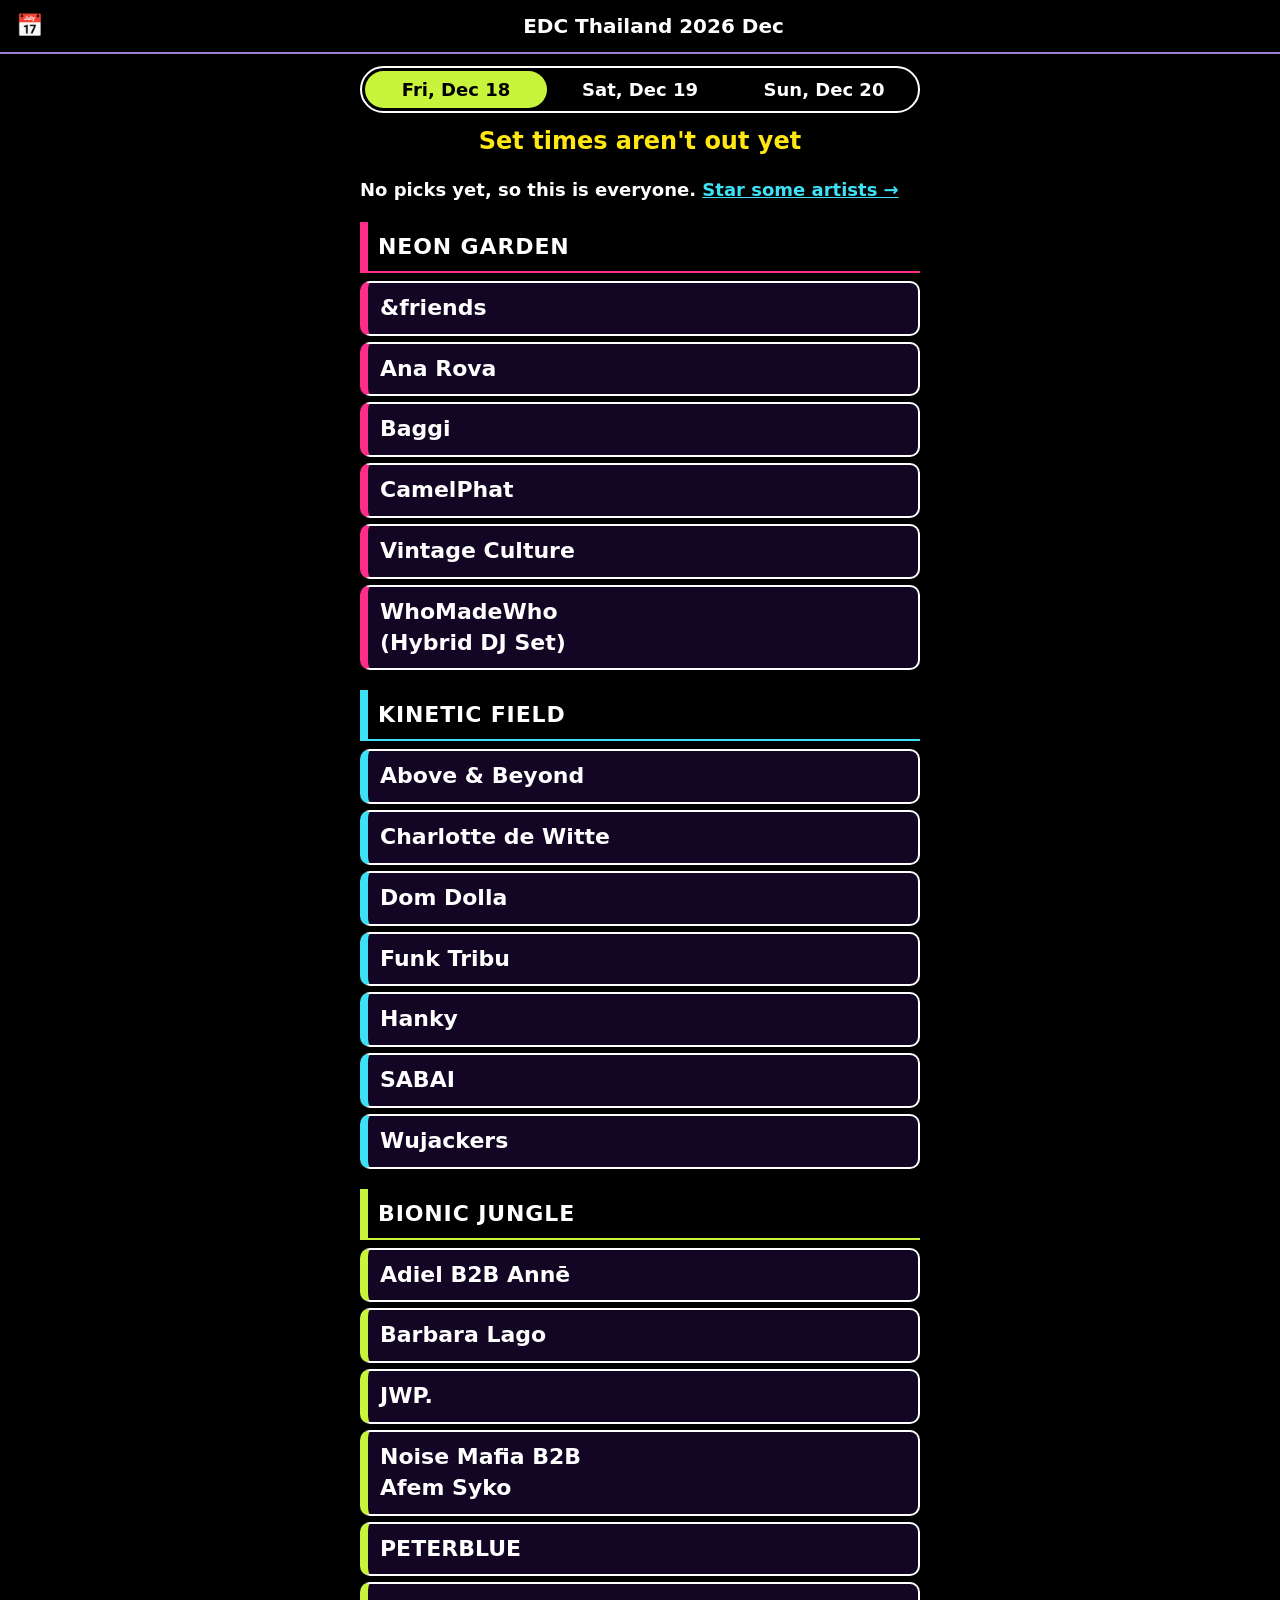
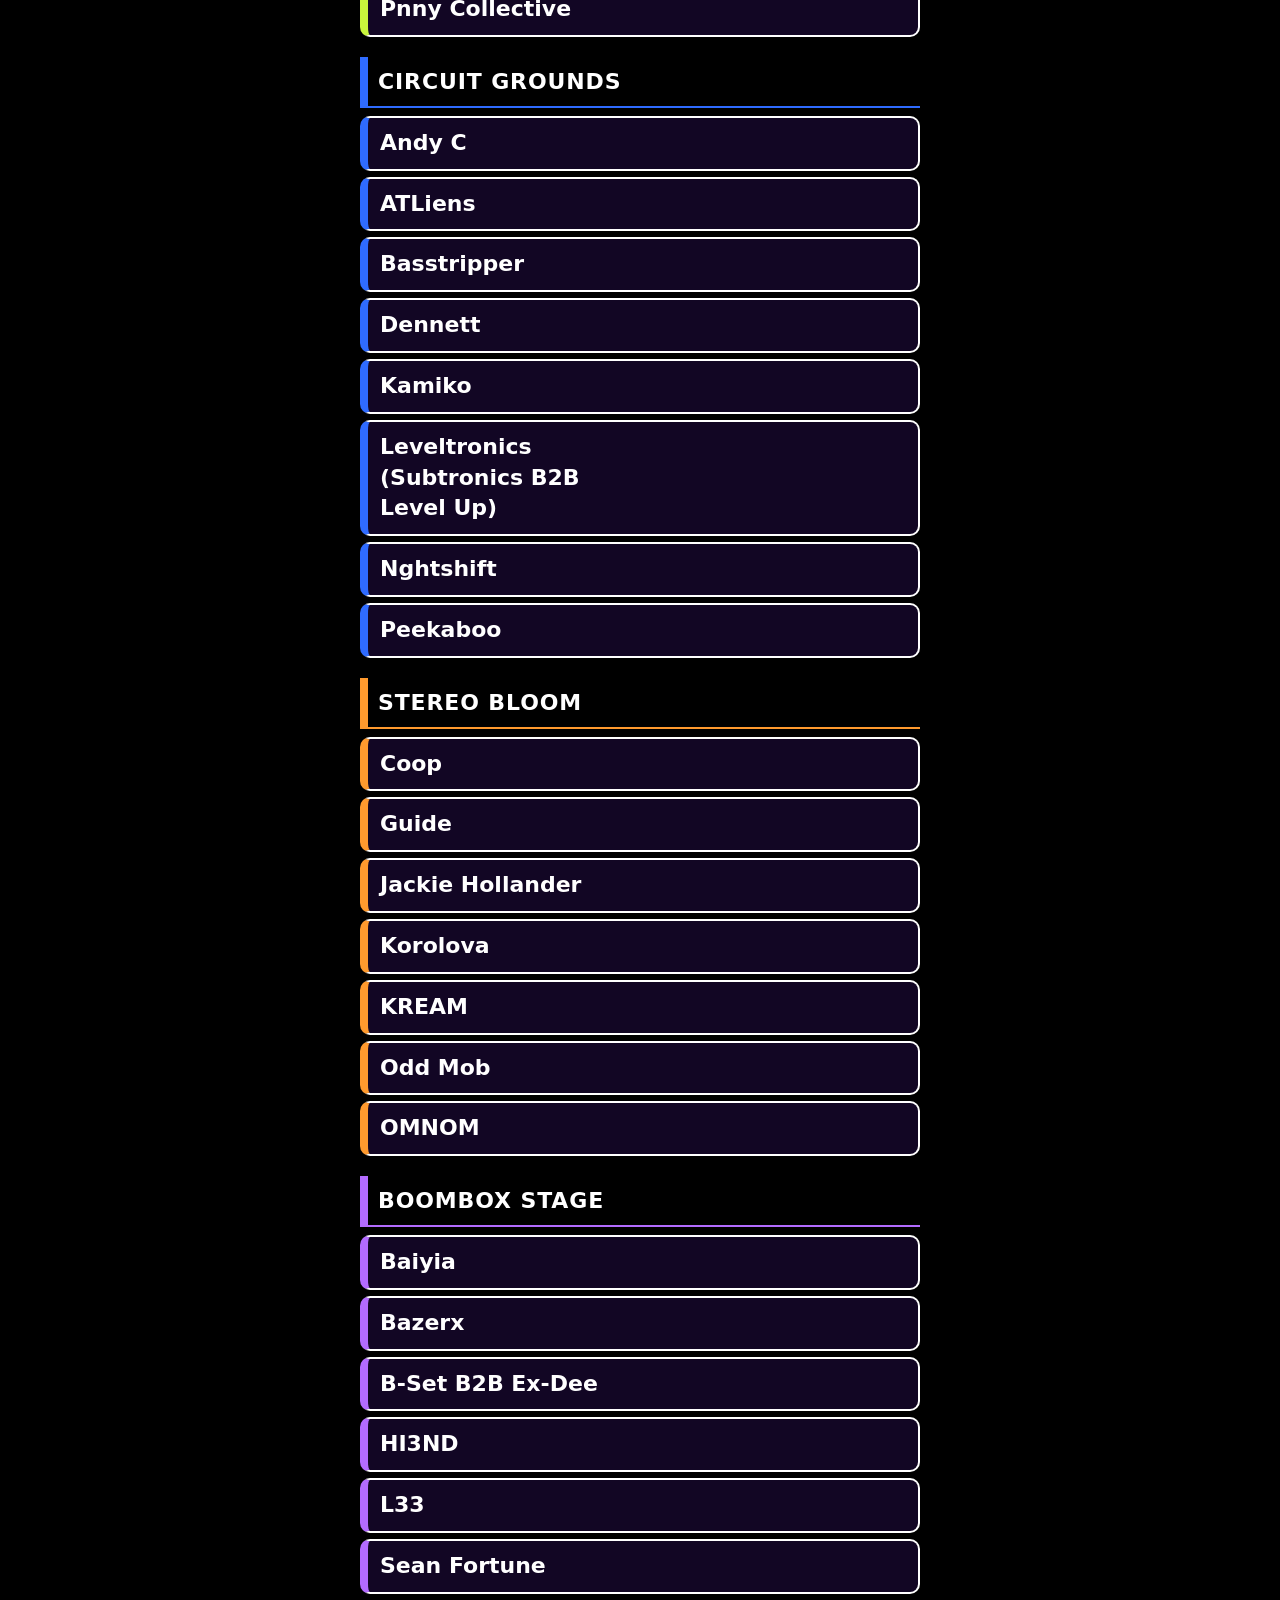
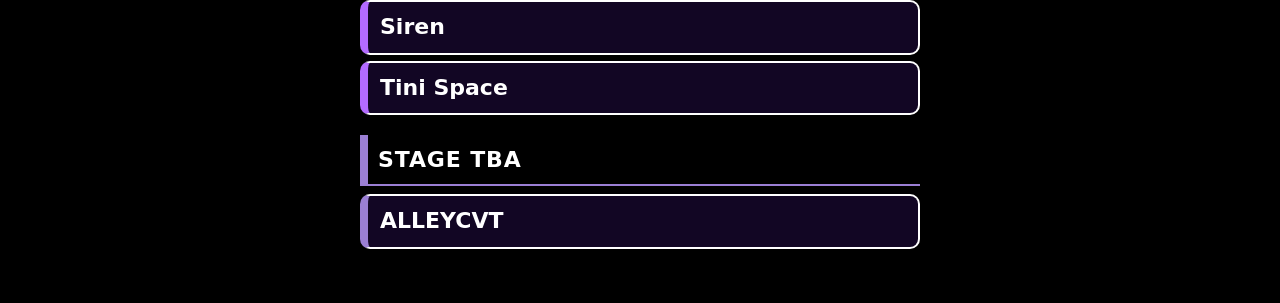
<file: now.html>
<!doctype html>
<html lang="en">
<head>
  <meta charset="utf-8">
  <meta name="viewport" content="width=device-width, initial-scale=1">
  <title>PARTY MODE</title>
  <link rel="icon" href="favicon.svg" type="image/svg+xml">
  <link rel="stylesheet" href="style.css">
</head>
<body class="go-page">
  <header class="bar">
    <a id="back" href="index.html" aria-label="Back to lineup" title="Lineup">📅</a>
    <span id="title" class="muted">PARTY MODE</span>
    <span id="clock"></span>
  </header>
  <nav id="days" class="seg" aria-label="Your days" hidden></nav>
  <main id="lineup" aria-live="polite"><p class="muted">Loading…</p></main>
  <!-- The chosen day's picks on a time scale, below the Now/Next cards. -->
  <section id="full" hidden>
    <h2 id="full-title">Timeline</h2>
    <div id="timeline"></div>
  </section>
  <script type="module" src="now.js"></script>
</body>
</html>
</file>
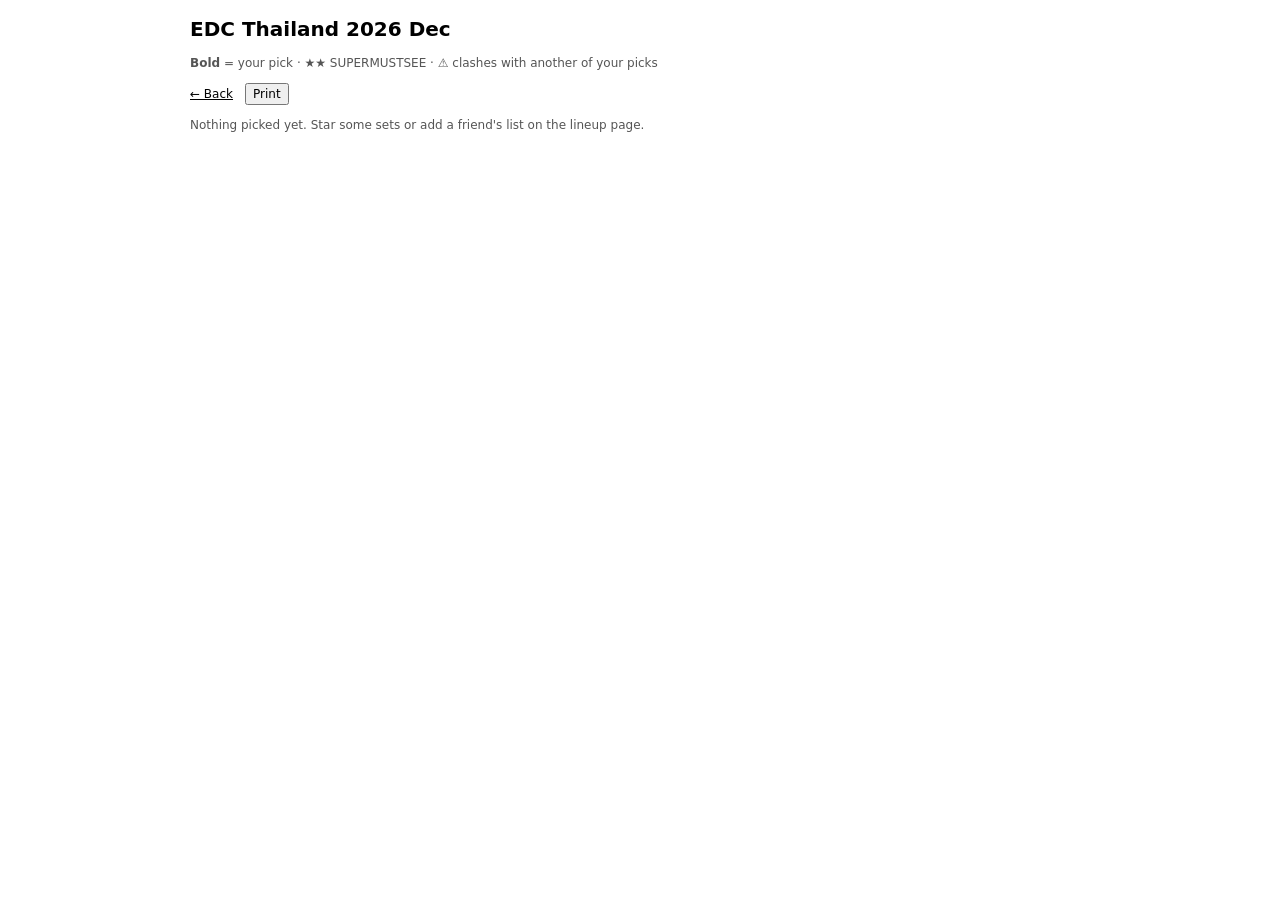
<file: print.html>
<!doctype html>
<html lang="en">
<head>
  <meta charset="utf-8">
  <meta name="viewport" content="width=device-width, initial-scale=1">
  <title>Printable lineup</title>
  <link rel="icon" href="favicon.svg" type="image/svg+xml">
  <!-- Own styles, not style.css: plain black on white so it prints cleanly on any printer. -->
  <style>
    body { margin: 0 auto; max-width: 900px; padding: 16px; font: 12px/1.35 system-ui, sans-serif; color: #000; background: #fff; }
    h1 { font-size: 20px; margin: 0 0 4px; }
    h2 { font-size: 15px; margin: 18px 0 6px; border-bottom: 2px solid #000; page-break-after: avoid; }
    .controls { display: flex; gap: 12px; align-items: center; margin: 8px 0; }
    .controls a, .controls button { color: #000; font: inherit; }
    table { width: 100%; border-collapse: collapse; }
    th, td { text-align: left; padding: 3px 6px; border-bottom: 1px solid #999; vertical-align: top; }
    th { border-bottom: 1px solid #000; }
    tr { page-break-inside: avoid; }
    td.time { white-space: nowrap; width: 1%; }
    tr.fav td.artist { font-weight: 700; }
    .muted { color: #555; }
    section { page-break-inside: auto; }
    @media print {
      .controls { display: none; }
      body { padding: 0; max-width: none; }
      section + section { page-break-before: always; }
    }
  </style>
</head>
<body>
  <h1 id="title">Line Us Up</h1>
  <p class="muted"><b>Bold</b> = your pick · ★★ SUPERMUSTSEE · ⚠ clashes with another of your picks</p>
  <div class="controls">
    <a id="back" href="index.html">← Back</a>
    <button onclick="print()">Print</button>
  </div>
  <main id="lineup"><p class="muted">Loading lineup…</p></main>
  <script type="module" src="print.js"></script>
</body>
</html>
</file>
<file: style.css>
/* Palette from the EDC Thailand 2026 poster: night purple, magenta glow, cyan/lime/yellow neon. Dark only, like the poster. */
:root {
  color-scheme: dark;
  --bg: #1a0838;      /* night sky */
  --surface: #2a0f52; /* set cells, cards */
  --raised: #351566;  /* hover / menus */
  --glow: #7a1a8c;    /* magenta haze behind the lineup */
  --fg: #f6eeff;
  --muted: #bba6e3;
  --line: #4a2380;
  --accent: #ff2d8a;  /* "Rhythm Park" pink */
  --cyan: #3ee0f5;    /* Friday */
  --lime: #c8f53c;    /* Sunday / edc logo */
  --yellow: #ffe714;  /* "Thailand 2026" */
  --blue: #2f6bff;    /* date banner */
  --warn: #ff9a2e;    /* flower-petal orange */
  --r: 10px;
}
* { box-sizing: border-box; }
body { min-height: 100vh; margin: 0 auto; max-width: 1280px; padding: 0 16px 48px; font: 15px/1.4 system-ui, sans-serif; color: var(--fg);
  background: var(--bg) radial-gradient(ellipse 120% 500px at 50% 0, var(--glow), transparent) no-repeat; }
h1 { margin: 0; font-size: clamp(26px, 5vw, 40px); line-height: 1.1; color: var(--yellow); letter-spacing: .02em; text-transform: uppercase;
  text-shadow: 0 0 24px color-mix(in srgb, var(--yellow) 35%, transparent); }
a { color: var(--cyan); }
.muted { color: var(--muted); font-size: 13px; }
.toolbar { display: flex; flex-wrap: wrap; gap: 8px; margin: 8px 0; align-items: center; }
button, .button, input, select { font: inherit; font-size: 14px; padding: 7px 12px; border: 1px solid var(--line); border-radius: var(--r); background: var(--surface); color: var(--fg); }
button, .button, summary { cursor: pointer; }
button:hover, .button:hover, select:hover { border-color: var(--cyan); }
:focus-visible { outline: 2px solid var(--cyan); outline-offset: 2px; }
.danger { color: #ff5c7a; }
.ghost { background: transparent; }
/* edc-logo gradient */
.go { display: inline-block; background: linear-gradient(90deg, var(--cyan), var(--lime)); color: var(--bg); border: none; text-decoration: none; font-weight: 800; padding: 10px 18px;
  box-shadow: 0 0 20px color-mix(in srgb, var(--lime) 35%, transparent); white-space: nowrap; }
.go:hover { filter: brightness(1.1); }
/* PARTY MODE: gradient tile is 2x the button, starts and ends on cyan, and shifts right by one tile per loop, so it cycles seamlessly. */
#letsgo { background: linear-gradient(90deg, var(--cyan), var(--lime), var(--yellow), var(--accent), var(--cyan)) 0 0 / 200% 100%; animation: party 2.67s linear infinite; } /* 4s original, 1.5x speed */
@keyframes party { to { background-position: -200% 0; } }
@media (prefers-reduced-motion: reduce) { #letsgo { animation: none; } }

/* index.html: title bar, "who's going" panel, then the day/search/filter bar */
.top { display: flex; justify-content: space-between; align-items: center; gap: 16px; padding: 24px 0 12px 16px; }
.top p { margin: 6px 0 0; }
.top-actions { display: flex; gap: 8px; align-items: center; flex-shrink: 0; }
.top-actions a { text-decoration: none; }
.panel { display: flex; flex-wrap: wrap; align-items: center; gap: 8px; padding: 10px 12px; margin-bottom: 12px;
  border: 1px solid var(--line); border-radius: var(--r); background: color-mix(in srgb, var(--surface) 70%, transparent); }
.name { display: flex; align-items: center; gap: 6px; color: var(--muted); font-size: 14px; }
.name input { width: 9em; }
#friends { display: contents; }
.menu { position: relative; margin-left: auto; }
.menu summary { list-style: none; }
.menu summary::-webkit-details-marker { display: none; }
.menu-panel { position: absolute; right: 0; top: calc(100% + 6px); z-index: 10; display: flex; flex-direction: column; gap: 4px; min-width: 220px; padding: 6px;
  border: 1px solid var(--line); border-radius: var(--r); background: var(--raised); box-shadow: 0 12px 32px #0008; }
.menu-panel button, .menu-panel .button { border: none; background: none; text-align: left; }
.menu-panel button:hover, .menu-panel .button:hover { background: var(--surface); }
.menu-panel hr { width: 100%; border: none; border-top: 1px solid var(--line); margin: 2px 0; }
.controls { display: flex; flex-wrap: wrap; gap: 8px; align-items: center; margin-bottom: 12px; }
/* day picker: one segmented pill */
.seg { display: inline-flex; padding: 3px; gap: 2px; border: 1px solid var(--line); border-radius: 999px; background: var(--surface); }
.seg button { border: none; border-radius: 999px; background: none; padding: 6px 14px; font-weight: 600; color: var(--muted); }
.seg button:hover { color: var(--fg); }
.seg button[aria-pressed="true"] { background: var(--lime); color: var(--bg); }

/* now.html: a focused "where to be" view. Big Now/Next cards, tinted by stage colour. */
/* Header spans the full page; the content below stays a narrow column. */
.go-page { max-width: none; }
.go-page > :not(.bar) { max-width: 560px; margin-left: auto; margin-right: auto; }
.go-page .bar { margin: 0 -16px; padding: 12px 16px; } /* cancel body's side padding so the bar meets the screen edges */
.go-page #lineup { border: none; background: none; padding: 0; }
.bar { position: sticky; top: 0; z-index: 5; display: flex; align-items: center; gap: 12px; padding: 12px 0; background: var(--bg); }
.bar a { text-decoration: none; font-weight: 600; }
.bar #back { font-size: 22px; line-height: 1; }
.footer .coffee { margin-left: auto; padding: 6px 14px; }
.footer { top: auto; bottom: 0; margin: 24px -16px -48px; padding: 12px 16px; border-top: 1px solid var(--line); flex-wrap: wrap; font-size: 14px; }
.bar #title { flex: 1; text-align: center; overflow: hidden; text-overflow: ellipsis; white-space: nowrap; }
/* PARTY MODE is high contrast for blurry vision: used at night, in crowds, at a glance. Big bold text, near-black
   backgrounds, no glows or gradients that soften edges. Stage colour is only a thick bar, never text (some stage
   neons, like the blue, are too dim to read as text). Scoped to .go-page where the names clash: Tom Select also uses .focus (wrapper) and .option (dropdown items). */
#clock { font-size: 30px; font-weight: 800; font-variant-numeric: tabular-nums; color: var(--fg); }
.starts { margin: 12px 0; font-size: 24px; font-weight: 700; text-align: center; color: var(--yellow); }
.go-page .focus { --stage: var(--accent); margin: 12px 0; padding: 18px 20px; border-radius: 16px; background: var(--surface);
  border: 3px solid var(--fg); border-left: 12px solid var(--stage); }
.go-page .focus .label { font-size: 18px; font-weight: 800; text-transform: uppercase; letter-spacing: .08em; color: var(--fg); }
.go-page .focus .label b { font-size: 22px; }
.go-page .focus .where { margin-top: 6px; font-size: 22px; font-weight: 800; text-transform: uppercase; letter-spacing: .04em; }
.go-page .focus .who { font-size: clamp(32px, 10vw, 48px); font-weight: 900; line-height: 1.1; overflow-wrap: anywhere; }
.go-page .focus.now .who { font-size: clamp(96px, 30vw, 144px); line-height: 1; } /* 3x: the act playing now, readable from arm's length */
.go-page .focus .row { display: flex; justify-content: space-between; margin-top: 16px; font-size: 22px; font-weight: 700; font-variant-numeric: tabular-nums; }
.go-page .focus .people:not(:empty) { margin-top: 14px; }
.live { color: #ff3b3b; } /* solid, not blinking: a blinking dot is hard to find when blurry */
.progress { height: 14px; margin-top: 14px; border-radius: 7px; background: #333; border: 1px solid var(--fg); overflow: hidden; }
.progress span { display: block; height: 100%; background: var(--fg); }
.go-page .focus.next .where { font-size: 28px; }
.go-page .focus.free, .go-page .focus.empty { --stage: var(--line); text-align: center; }
.go-page .focus.free .who, .go-page .focus.empty .who { font-size: 28px; }
.go-page .focus.pick { --stage: var(--warn); }
.options { display: grid; grid-template-columns: repeat(auto-fit, minmax(150px, 1fr)); gap: 10px; margin-top: 10px; }
.go-page .option { padding: 12px; border-radius: 12px; border: 2px solid var(--fg); border-left: 8px solid var(--stage); background: var(--bg); }
.go-page .focus .option .where { font-size: 18px; margin: 0; }
.go-page .focus .option .who { font-size: 28px; }
.later { list-style: none; margin: 0; padding: 0; }
.later li { display: flex; align-items: center; gap: 12px; padding: 10px 12px; margin-bottom: 6px; border-radius: 10px; font-size: 20px;
  border: 2px solid var(--line); border-left: 8px solid var(--stage); background: var(--surface); }
.later time { font-size: 22px; font-weight: 900; font-variant-numeric: tabular-nums; }
.later li > span:nth-child(2), .later .grow { flex: 1; }
.go-page h2.stage { margin: 20px 0 8px; padding-left: 10px; border-left: 8px solid var(--stage); text-transform: uppercase; letter-spacing: .04em; }
#full { margin-top: 24px; }
.go-page #days { display: flex; width: 100%; margin-top: 12px; }
.go-page #days[hidden] { display: none; }
.go-page #days { border: 2px solid var(--fg); background: var(--bg); }
.go-page #days button { flex: 1; font-size: 18px; font-weight: 800; color: var(--fg); }
.go-page #days button[aria-pressed="true"] { background: var(--lime); color: #000; } /* black on lime: 16:1 */
#full h2 { margin: 0 0 12px; }
/* Timeline: heights are proportional to time (except capped breaks), so the now line can sit at the exact moment. */
.timeline { position: relative; }
.cluster { position: relative; }
.card { position: absolute; overflow: hidden; padding: 4px 10px; border: 1px solid var(--line); border-radius: 8px; background: var(--surface); font-size: 15px; font-weight: 700; }
.card .where { font-size: 13px; text-transform: uppercase; letter-spacing: .05em; }
.card.playing { border: 3px solid var(--fg); }
.card.past { opacity: .55; }
.card .artist { font-size: 21px; line-height: 1.1; overflow-wrap: anywhere; } /* 1.5x the default 14px */
.card.must { outline: 2px solid var(--yellow); }
.gap { display: flex; align-items: center; justify-content: center; font-size: 28px; }
.nowline { position: absolute; left: -8px; right: 0; z-index: 100; /* above any stack of clashing cards */ border-top: 4px solid var(--lime); pointer-events: none; }
.nowline span { position: absolute; right: 0; top: -14px; background: var(--lime); color: #000; font-size: 18px; font-weight: 700; padding: 1px 6px; border-radius: 8px; }

/* Tom Select search box, kept plain: looks like the other inputs and is one fixed line. Picked items are hidden in the box and
   shown as chips in their own row below (#picks), so typing and picking never change the box's size. */
.ts-wrapper { flex: 1 1 240px; min-width: 0; }
.ts-wrapper .ts-control, .ts-wrapper.multi.has-items .ts-control, .ts-wrapper.focus .ts-control {
  height: 36px; padding: 0 12px; flex-wrap: nowrap; align-items: center; overflow: hidden;
  background: var(--surface); color: var(--fg); border: 1px solid var(--line); border-radius: var(--r); box-shadow: none; font-size: 14px; }
.ts-wrapper.focus .ts-control { border-color: var(--cyan); }
.ts-wrapper.multi .ts-control > .item { display: none; }
.ts-control input, .has-items .ts-control > input { flex: 1 0 80px; min-width: 80px; margin: 0 !important; color: var(--fg); }
.ts-dropdown { margin-top: 4px; background: var(--surface); color: var(--fg); border: 1px solid var(--line); border-radius: var(--r); box-shadow: none; font-size: 14px; }
.ts-dropdown .active { background: var(--raised); color: var(--fg); }
.ts-dropdown .optgroup-header { background: var(--surface); color: var(--muted); font-size: 12px; text-transform: uppercase; letter-spacing: .05em; }
/* Search picks row: full width under the controls, gone when empty. Artists pink, genres cyan. */
.picks { flex-basis: 100%; display: flex; flex-wrap: wrap; gap: 6px; }
.picks:empty { display: none; }
.pick { padding: 2px 10px; border: 1px solid var(--accent); border-radius: 999px; background: none; color: var(--accent); font-size: 13px; }
.pick.genre { border-color: var(--cyan); color: var(--cyan); }
.pick:hover { background: var(--raised); }

/* Timetable. Never scrolls itself: full height, and stage columns shrink to fit the width (stage headers stick to the page). */
#lineup { border: 1px solid var(--line); border-radius: var(--r); background: color-mix(in srgb, var(--bg) 60%, transparent); padding: 0 6px 6px 0; }
.set, .stage { overflow-wrap: anywhere; }
.grid { display: grid; grid-auto-rows: minmax(7px, auto); column-gap: 6px; position: relative; }
.stage { grid-row: 1; position: sticky; top: 0; z-index: 2; background: var(--bg); padding: 10px 8px 8px; font-size: 13px; font-weight: 700; color: var(--cyan);
  text-transform: uppercase; letter-spacing: .05em; border-bottom: 2px solid var(--accent); }
.tick { grid-column: 1; position: sticky; left: 0; z-index: 1; font-size: 11px; color: var(--muted); font-variant-numeric: tabular-nums; border-top: 1px dashed var(--line); padding: 2px 6px; }
.set { margin: 2px 0; padding: 6px 8px; border: 1px solid transparent; border-left: 3px solid var(--line); border-radius: 8px; font-size: 13px; overflow: hidden;
  background: var(--surface); transition: background .15s; }
.set:hover { background: var(--raised); }
.set.fav { border-color: var(--accent); background: color-mix(in srgb, var(--accent) 14%, var(--surface)); box-shadow: 0 0 12px color-mix(in srgb, var(--accent) 40%, transparent); }
/* Starred cards beat at 70bpm (60s / 70 = .857s): a 3px ring grows out and back. A box-shadow, so neighbours never move. */
.set.fav { animation: beat .857s ease-in-out infinite; }
@keyframes beat { 50% { box-shadow: 0 0 0 3px var(--accent), 0 0 12px color-mix(in srgb, var(--accent) 40%, transparent); } }
/* Off on touch phones too: a forever-repainting shadow on every starred card drains battery. */
@media (prefers-reduced-motion: reduce), (pointer: coarse) { .set.fav { animation: none; } }
.set.dim { opacity: .25; }
.artist { font-weight: 700; font-size: 14px; line-height: 1.2; }
.meta { color: var(--muted); font-size: 12px; margin-top: 2px; }
.links { margin-top: 4px; }
.links a { color: var(--muted); font-size: 11px; text-decoration: none; margin-right: 6px; }
.links a:hover { color: var(--cyan); text-decoration: underline; }
/* Brand logo tinted via mask so one SVG source works in any colour */
.links a.logo { display: inline-block; width: 16px; height: 16px; vertical-align: middle; background: var(--brand); -webkit-mask: var(--logo) center / contain no-repeat; mask: var(--logo) center / contain no-repeat; }
.links a.logo:hover { transform: scale(1.15); }
.clash { color: var(--warn); font-size: 12px; }
.star { float: right; font-size: 20px; line-height: 1; border: none; background: none; padding: 0 0 0 4px; color: var(--yellow); }
.star:hover { transform: scale(1.15); }
.chip { display: inline-flex; align-items: center; gap: 4px; font-size: 13px; padding: 3px 10px 3px 6px; border-radius: 999px; background: var(--line); vertical-align: middle; }
/* outline keeps the black ranger visible on the dark background */
.person svg { vertical-align: middle; stroke: var(--fg); stroke-width: 1; }
.person.must svg { stroke: var(--yellow); stroke-width: 2.5; }
.chip button { border: none; background: none; padding: 0 0 0 4px; font-size: 12px; color: var(--muted); }

@media (max-width: 600px) {
  .top { padding: 10px 0 8px; gap: 8px; } /* compact header: title + buttons share one short row */
  h1 { font-size: 20px; }
  .top p { margin-top: 2px; font-size: 12px; line-height: 1.3; }
  .top-actions { gap: 6px; }
  .top-actions .button, #letsgo { padding: 6px 10px; font-size: 12px; }
  .menu { margin-left: 0; }
  .menu-panel { left: 0; right: auto; }
  .seg { width: 100%; }
  .seg button { flex: 1; padding: 6px 4px; }
  #filter { flex: 1; }
  /* Phones get .list (app.js) instead of the stage grid: full-width cards, so normal sizes fit. */
  #lineup { padding: 6px; }
  .footer { position: static; } /* sticky footer eats too much of a small screen */
  .list .set { margin: 0 0 6px; padding: 8px 10px; }
  .list .artist { font-size: 16px; }
  .list .star { font-size: 26px; padding: 4px 0 8px 12px; } /* bigger thumb target */
  .list .links a.logo { width: 20px; height: 20px; margin-right: 10px; }
}
/* Phone list: links hidden until the card is tapped (.open); the artist name is a plain-looking toggle button */
.list .links { display: none; }
.list .open .links { display: block; }
.list .set { cursor: pointer; }
.list button.artist { display: block; border: none; background: none; padding: 0; color: inherit; text-align: left; font: inherit; font-weight: 700; font-size: 16px; }
.where { color: var(--stage); font-size: 11px; font-weight: 700; text-transform: uppercase; letter-spacing: .05em; }
/* Stage colour strip on the left of every set/card (--stage set inline per stage); last so it beats fav/playing borders. */
.set, .set.fav, .card, .card.playing { border-left: 6px solid var(--stage, var(--line)); }
.stage { border-bottom-color: var(--stage, var(--accent)); }

/* Artists announced for a day but without set times yet */
.tba { margin: 16px 0 6px; font-size: 15px; }
/* Scrolls right-to-left: the span's 100% left padding starts the text off the right edge. */
.marquee { overflow: hidden; white-space: nowrap; }
.marquee span { display: inline-block; padding-left: 100%; animation: marquee 12s linear infinite; }
@keyframes marquee { to { transform: translateX(-100%); } }
@media (prefers-reduced-motion: reduce) { .marquee span { padding-left: 0; animation: none; } }

/* now.html page tokens (high contrast, see PARTY MODE above) and its versions of rules shared with index.html. */
.go-page { --bg: #000; --surface: #120624; --fg: #fff; --muted: #e8dfff; --line: #9b7fd4;
  background: var(--bg); font-size: 20px; font-weight: 600; }
/* Big pupils smear small, thin or coloured text: no grey "muted" text, no stage-neon text, solid white borders. */
.go-page .muted { font-size: 18px; color: var(--fg); }
.go-page .where { color: var(--fg); }
.go-page .later li { font-size: 22px; border-color: var(--fg) var(--fg) var(--fg) var(--stage); } /* left bar keeps the stage colour */
.go-page .later time { font-size: 24px; }
.go-page .card { font-size: 17px; border-color: var(--fg) var(--fg) var(--fg) var(--stage); }
.go-page .card .where { font-size: 14px; }
/* Time fills the tile's spare space and scales with it (cq units = % of the card's own size). */
.go-page .card { display: flex; flex-direction: column; container-type: size; padding-block: 2px; }
.go-page .card + .card { box-shadow: 0 -6px 0 var(--bg); } /* black gap above a clash tile drawn over another */
.go-page .card .meta { flex: 1; display: flex; flex-direction: column; align-items: center; justify-content: center; gap: .3em; text-align: center;
  font-size: clamp(17px, min(13cqh, 16cqw), 44px); font-weight: 900;
  line-height: 1.1; font-variant-numeric: tabular-nums; }
.go-page .card.past { filter: saturate(.25) brightness(.6); } /* not opacity: overlapping tiles must stay solid */
.go-page .card.past .meta, .go-page .card.past .meta + div { display: none; } /* shrunk: stage and artist only */
/* A tile with a clash drawn over it: times go just under the artist, where they stay visible. */
.go-page .card.under .meta { flex: 0; flex-direction: row; justify-content: flex-start; gap: 0; font-size: 17px; }
.go-page .card.under .meta span:nth-child(2)::before { content: '–'; }
.go-page .card.under .meta + div { margin-top: auto; } /* friend icons stay at the bottom */
.go-page .bar { border-bottom: 2px solid var(--line); }
.go-page .bar #title { font-size: 20px; font-weight: 800; }
.go-page h2 { font-size: 22px; font-weight: 900; color: var(--fg); }
.go-page a:focus-visible, .go-page summary:focus-visible { outline: 3px solid var(--yellow); outline-offset: 3px; }

#welcome, #howto { max-width: min(520px, calc(100vw - 32px)); padding: 20px; border: 1px solid var(--line); border-radius: var(--r); background: var(--surface); color: var(--fg); }
#welcome::backdrop, #howto::backdrop { background: rgb(0 0 0 / .6); }
#welcome h2, #howto h2 { margin-top: 0; color: var(--yellow); }
</file>
